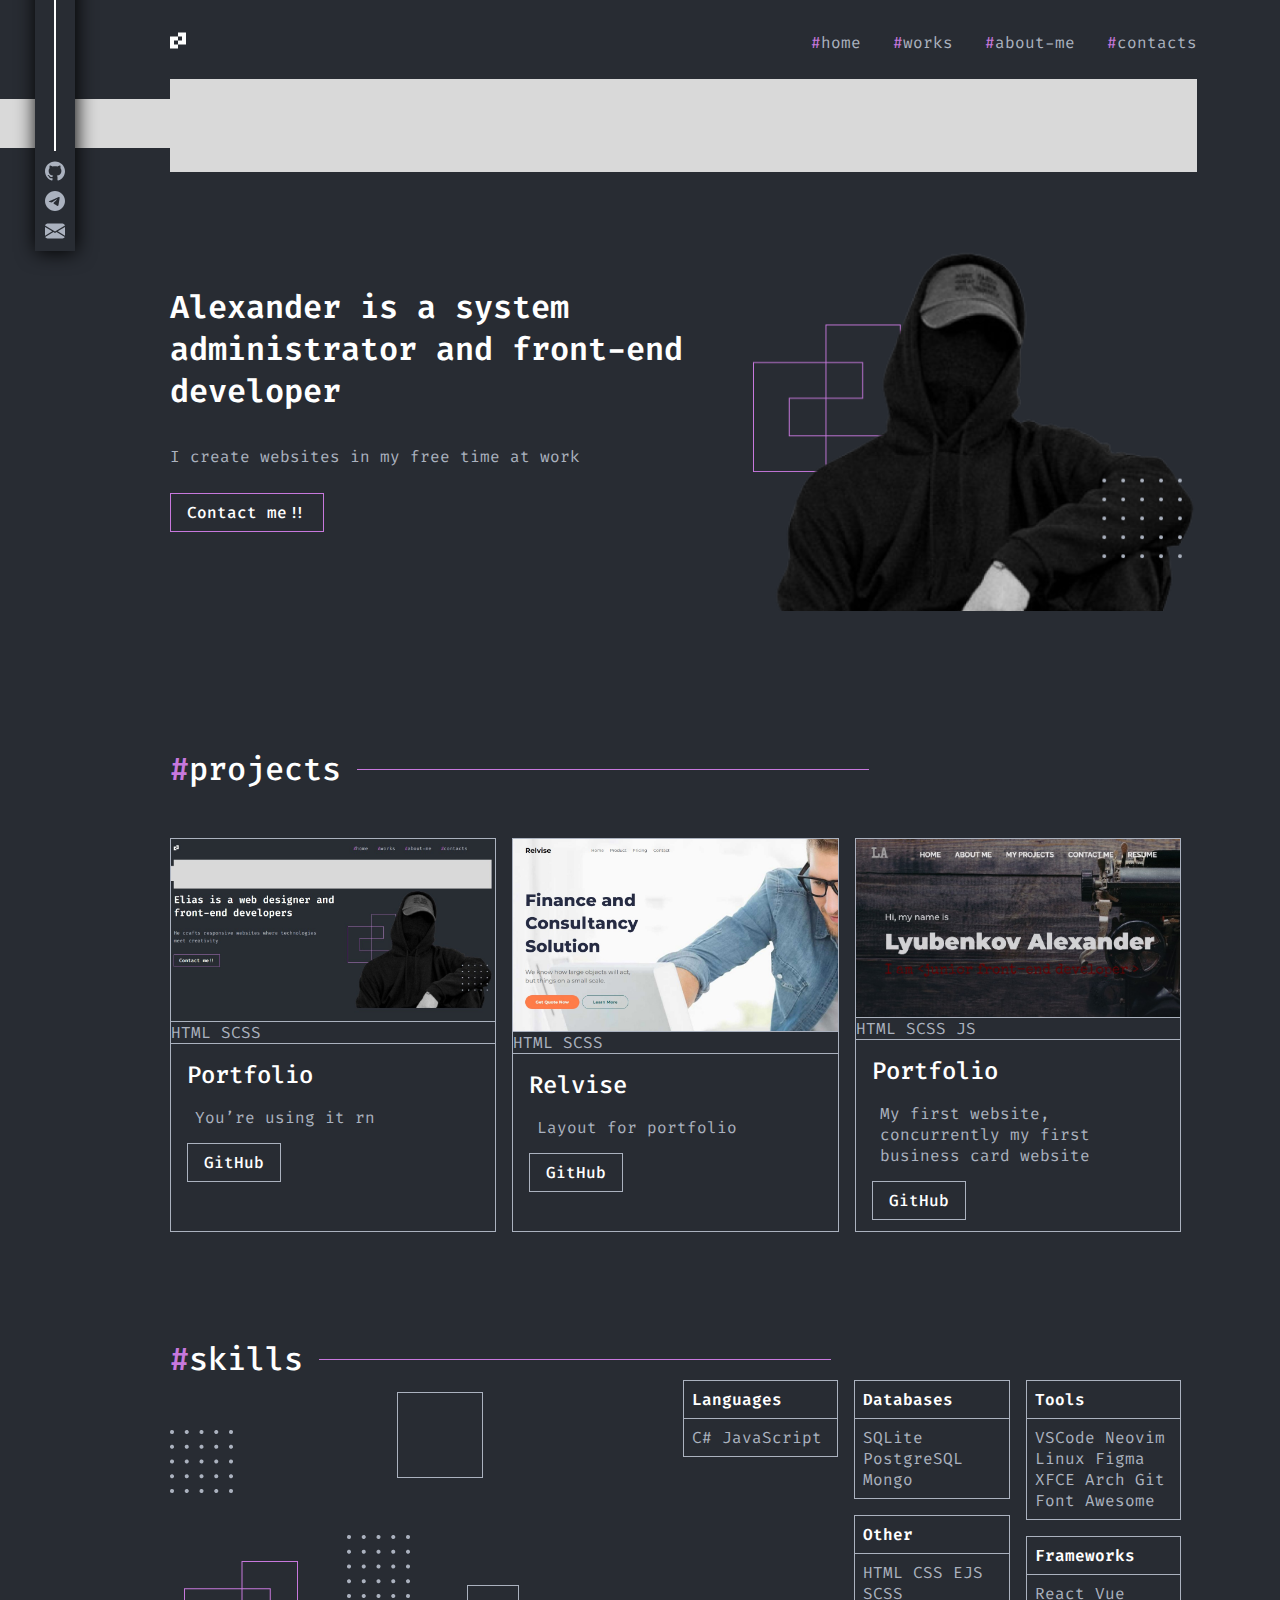
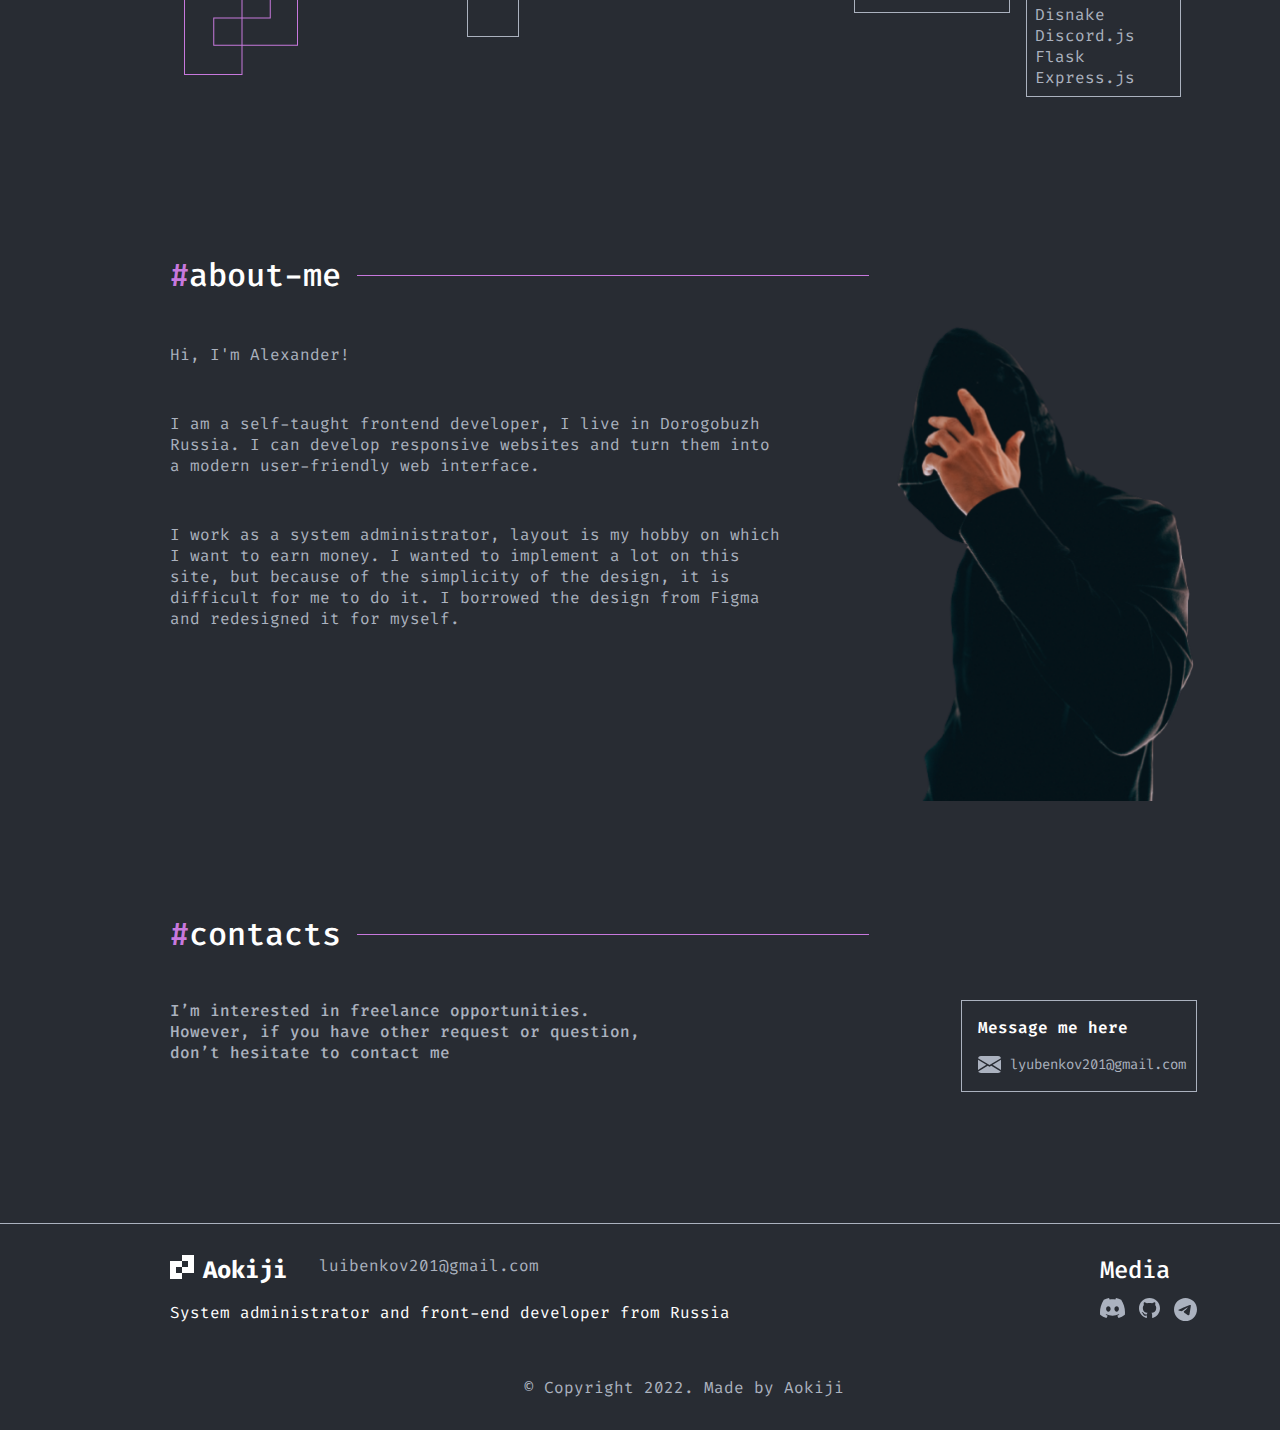
<file: index.html>
<!DOCTYPE html>
<html>
    <meta charset="UTF-8">
    <meta lang="en">
    <meta name="viewport" content="width=device-width, initial-scale=1">
    <link rel="stylesheet" href="css/reset.css">
    <link rel="stylesheet" href="css/style.css">
    <link rel="stylesheet" href="css/media/teg.css" type="text/css">
    <link href="https://fonts.googleapis.com/css?family=Fira+Code:300,regular,500,600,700" rel="stylesheet" />
</html>
<body>
    <div class="wrapper">
        <div class="contackt">
            <div class="contackt-back">
            <div class="polos"><span class="polosss"></span></div>
            <div class="href-img"><a href="https://github.com/Aokij1"><img src="img/contact/Vector.svg" alt="" class="qweqrw"></a></div>
            <div class="href-img"><a href="https://t.me/l1Lman"><img src="img/contact/Vector1.svg" alt="" class="qweqrw"></a></div>
            <div class="href-img"><a href="#contacts"><img src="img/contact/Vector2.svg" alt="" class="qweqrw"></a></div>
        </div>
        </div>
        <header class="header">
            <div class="header-content __container">
                <div class="menu-logo"><img src="img/logo.png" alt="logo" class="logo"></div>
                <nav class="menu-content">                  
                 
                    <ul class="menu-list">
                        <li class="menu-item">#<a href="#" class="menu-href">home</a></li>
                        <li class="menu-item">#<a href="#works" class="menu-href">works</a></li>
                        <li class="menu-item">#<a href="#about-me" class="menu-href">about-me</a></li>
                        <li class="menu-item">#<a href="#contacts" class="menu-href">contacts</a></li>
                    </ul>
                </nav>
            </div>
        </header>
        <main class="main">
            <section class="polosa-no">
                <div class="no-container"></div>
            </section>
            <section class="main-content __container">
                <div class="main-first">
                    <div class="polosa"></div>
                </div>
                <div class="main-elias elias">
                    <div class="elias-text">
                        <div class="elias-elis">Alexander is a system administrator and front-end developer</div>
                        <div class="elieas-craft">I create websites in my free time at work</div>
                        <button class="elieas-contact">Contact me!!</button>
                    </div>
                    <div class="elias-photo"><img src="img/photo.png" alt="cover" class="photo"></div>
                </div>
            </section>
        
            <section class="main-projects __container">
                <div class="projects-content">
                    <div class="projects-zagalowok">
                        <span class="zagalowok--">#</span>
                        <span class="zagalowok-" id="works">projects</span>
                        <div class="projects-cherta"></div>
                    </div>
                    <div class="plit">
                    <div class="projects-plit">
                        <div class="plit-img"><img src="img/plit/cover1.jpg" alt=""></div>
                        <div class="plit-html"> <span class="html-text">HTML
                            SCSS</span></div>            
                        <div class="plit-name">
                            <span class="name-text">Portfolio</span>
                        </div>
                        <div class="plit-info">   <span class="info-text">You’re using it rn</span></div>
                        <div class="plit-href">
                            <a href="" class="plit-href-info">GitHub</a>
                         </div>
                    </div>
                    <div class="projects-plit ">
                        <div class="plit-img"><img src="img/plit/cover2.jpg" alt=""></div>
                        <div class="plit-html"> <span class="html-text">HTML
                            SCSS </span></div>
                        <div class="plit-name"><span class="name-text">Relvise</span></div>
                        <div class="plit-info"><span class="info-text">Layout for portfolio</span></div>
                        <div class="plit-href">
                           <a href="https://aokij1.github.io/Relvise/" class="plit-href-info">GitHub</a>
                        </div>
                    </div>
                    <div class="projects-plit ">
                        <div class="plit-img"><img src="img/plit/cover3.jpg" alt=""></div>
                        <div class="plit-html"> <span class="html-text">HTML
                            SCSS JS</span></div>
                        <div class="plit-name"><span class="name-text">Portfolio
                        </span></div>
                        <div class="plit-info"><span class="info-text">My first website, concurrently my first business card website</span></div>
                        <div class="plit-href">
                           <a href="https://aokij1.github.io/Portfolio-not-relevant-/" class="plit-href-info">GitHub</a>
                        </div>
                    </div>
                </div>
                </div>   
            </section>
            <section class="main-skill __container">
                <div class="projects-zagalowok">
                    <span class="zagalowok--">#</span>
                    <span class="zagalowok-" id="works">skills</span>
                    <div class="projects-cherta"></div>
                </div>
                <div class="skill">
                    <div class="skill-figur">
                        <div class="figur"><img src="img/prostran/Group 36.png" alt=""></div>
                    </div>
                    <div class="skill-block">
                        <div class="skill-info">
                        <div class="info-lang">
                            <div class="info-zagal"><span>Languages</span></div>
                            <div class="info-text"><span>C# JavaScript</span></div>
                        </div>
                         </div>
                         <div class="skill-info">
                        <div class="info-lang">
                            <div class="info-zagal"><span>Databases</span></div>
                            <div class="info-text"><span>SQLite PostgreSQL Mongo</span></div>
                        </div>
                        <div class="info-lang">
                            <div class="info-zagal"><span>Other</span></div>
                            <div class="info-text"><span>HTML CSS EJS SCSS</span></div>
                        </div>
                        </div>
                          <div class="skill-info">
                        <div class="info-lang">
                            <div class="info-zagal"><span>Tools</span></div>
                            <div class="info-text"><span>VSCode Neovim Linux Figma XFCE Arch Git Font Awesome</span></div>
                        </div>
                        <div class="info-lang">
                            <div class="info-zagal"><span>Frameworks</span></div>
                            <div class="info-text"><span>React Vue Disnake Discord.js Flask Express.js</span></div>
                        </div>
                        </div>
                </div>
                </div>
            </section>
            <section class="main-ab-me __container" id="about-me">
                <div class="ab-me">
                    <div class="projects-zagalowok">
                        <span class="zagalowok--">#</span>
                        <span class="zagalowok-" id="works">about-me</span>
                        <div class="projects-cherta"></div>
                    </div>
                    <div class="ab-me-content">
                        <div class="ab-me-text">
                            <div class="text-ab"><span class="ab-zagal">Hi, I'm Alexander! <br> </span>
                                <span class="ab-zagal">I am a self-taught frontend developer, I live in Dorogobuzh Russia. I can develop responsive websites and turn them into a modern user-friendly web interface.  <br></span>
                                <span class="ab-zagal">  I work as a system administrator, layout is my hobby on which I want to earn money. I wanted to implement a lot on this site, but because of the simplicity of the design, it is difficult for me to do it. I borrowed the design from Figma and redesigned it for myself.</span></div>
                        </div>
                        <div class="ab-me-img"><img src="img/photo/cover.png" alt=""></div>
                    </div>
                </div>
            </section>
            <section class="main-contaction __container">
                <div class="contaction" id="contacts">
                    <div class="projects-zagalowok">
                        <span class="zagalowok--">#</span>
                        <span class="zagalowok-" id="works">contacts</span>
                        <div class="projects-cherta"></div>
                    </div>
                    <div class="contaction-content">
                        <div class="contaction-text"><span>I’m interested in freelance opportunities. However, if you have other request or question, don’t hesitate to contact me</span></div>
                        <div class="contaction-meseg">
                            <div class="meseg-zagal"><span>Message me here</span></div>
                            <div class="meseg-img">
                                <img src="img/contact/Vector4.svg" alt="" class="pozta" id="contacts">
                                <span>lyubenkov201@gmail.com</span>
                            </div>
                        </div>
                    </div>
                </div>
            </section>
        </main>     
        <footer class="footer">
            <div class="footer-content __container">
                <div class="footer-info">
                    <div class="fi-zagal">
                        <div class="fi-zag-no-text">
                        <div class="zagal-log"><img src="img/contact/Vector7.svg" alt=""></div>
                        <div class="zagal-name"><span>Aokiji</span></div>
                        <div class="zagal-mail"><span>luibenkov201@gmail.com</span></div>
                    </div>
                        <div class="zagal-text"><span>System administrator and front-end developer from Russia</span></div>
                    </div>
                    <div class="fi-med">
                        <div class="med-text"><span>Media</span></div>
                        <div class="med-img">
                           <a href="https://github.com/Aokij1"><img src="img/contact/Vector6.svg" alt=""></a> 
                            <a href="https://t.me/l1Lman"><img src="img/contact/Vector.svg" alt=""></a>
                            <a href="https://discord.gg/Dx9BGfPd"><img src="img/contact/Vector1.svg" alt=""></a>
                        </div>
                    </div>
                </div>
                <div class="fi-made"><span>© Copyright 2022. Made by Aokiji</span></div>
            </div>
        </footer>
    </div>
          
        
</body>
</file>
<file: css/style.css>
body{
    background: #282C33
}
.__container{
    width: 1027px;
    margin: 0px 170px 0px 170px;
    align-items: center;
    object-position: centers;
}
.wrapper {
    z-index: 50;
}
.contackt {
    z-index: 100;
    position: fixed;
    margin: -40px 0px 0px 35px;
}
.contackt-back{
    background-color: #282C33;
    width: 40px;
    height: auto;
    box-shadow: 1px 1px 20px rgb(0, 0, 0);
    padding-bottom: 10px;
}
.polos {
    display: flex;
    flex-direction: row;
    justify-content: center;
}
.polosss{
    height: 191px;
    width: 1px;
    border: 1px solid #fff;
}
.href-img {
  display: flex;
  flex-direction: row;
  justify-content: center;
  
}   
.qweqrw{
    margin-top: 10px;
    width: 20px;
    height: 20px;
    
}
/*=========================================HEADER====================================*/
.header {
    
}
.header-content {
    padding: 32px 0px 0px 0px;
}
.menu-content {
    display: flex;
    justify-content: flex-end;

}
.menu-logo {
    position: absolute;
}

.menu-list {
    display: flex;
}


.menu-item {
    font-family: 'Fira Code';
    font-style: normal;
    font-weight: 400;
    font-size: 16px;
    line-height: 21px;
    color: #C778DD;
    
}
.menu-item:not(last-child){
    margin: 0px 0px 0px 32px;
}

.menu-href{
    line-height: 21px;
    font-size: 16px;
    font-family: 'Fira Code';
    font-style: normal;
    color: #ABB2BF;
    position: relative;
    font-weight: 400;
    display: inline-block;
    text-decoration: none;
    -webkit-transition: all .3s linear;
    -moz-transition: all .3s linear;
    transition: all .3s linear;
  }
  
  .menu-href:hover{
    color: #FFFFFF;
  }
  
  .menu-href:before, .menu-href:after{
    content: '';
    background: #ABB2BF;
    position: absolute;
    width: 0;
    height: 2px;
    -webkit-transition: all .3s linear;
    -moz-transition: all .3s linear;
    transition: all .3s linear;
  }
  
  .menu-href:before{
    top: 0;
    left: 0;
  }
  
  .menu-href:after{
    top: 100%;
    right: 0;
  }
  
  .menu-href:hover:before, .menu-href:hover:after{
    width: 100%;
  }

/*=================================MAIN=======================================*/
.main {
    flex: 1 1 auto;
}
.polosa-no{
    padding-top: 46px;
    position: absolute;
    display: flex;
    max-width: 171px;
    max-height: 49px;

}
.no-container{
    background: #D9D9D9;
    width: 171px;
    height: 49px;
}
.main-content {
}
.main-first {
    position: relative;
    z-index: 100;
    padding-top: 26px;
    max-width: 100%;
    max-height: 93px;
}
.polosa {
    background: #D9D9D9;
    width: 100%;
    height: 93px;
  
}
.main-elias {
  display: flex;
  margin-top: 100px;
}
.elias {

}
.elias-text {
    margin-top: 40px;
    width: 60%;
}
.elias-elis {
    flex-wrap: wrap;
    font-family: 'Fira Code';
    font-style: normal;
    font-weight: 600;
    font-size: 32px;
    line-height: 42px;
    color: #FFFFFF;
}
.elieas-craft {
    font-family: 'Fira Code';
    font-style: normal;
    font-weight: 400;
    font-size: 16px;
    line-height: 25px;
    color: #ABB2BF;
    margin-top: 32px;

}
.elieas-contact {
    font-family: 'Fira Code';
    font-style: normal;
    font-weight: 500;
    font-size: 16px;
    line-height: 21px;
    color: #FFFFFF;
    margin-top: 24px;
    border: 1px solid #C778DD;
    padding: 8px 16px;

}
.elias-photo {
  
}
.photo{
   
}


/*======================================================================*/
.main-projects {
    margin-top: 137px;
}

.projects-content {
   
}
.projects-zagalowok {
    font-family: 'Fira Code';
    font-style: normal;
    font-weight: 500;
    font-size: 32px;
    line-height: 42px;
    color: #FFFFFF;
    display: flex;
}
.zagalowok-- {
    color: #C778DD;

}
.zagalowok- {

}
.projects-cherta {
    height: 1px;
    background: rgb(199 120 221);
    width: 512px;
    margin-top: 21px;
    margin-left: 16px;
}
.projects-plit {
    border: 1px solid #ABB2BF;
    width: 100%;
    margin-bottom: 106px;
}
.projects-plit:not(first-child) {
    margin-right: 16px;
    margin-top: 48px;
}
.plit {
    height: auto;
    display: flex;
}
.plit-img {
    border-bottom: 1px solid #ABB2BF;
}
.plit-html {
   
}
.html-text {
    font-family: 'Fira Code';
    font-style: normal;
    font-weight: 400;
    font-size: 16px;
    line-height: 21px;
    color: #ABB2BF;
    
}
.plit-name {
    border-top: 1px solid #ABB2BF;
    display: flex;
    flex-wrap: wrap;
}
.name-text {
    font-family: 'Fira Code';
    font-style: normal;
    font-weight: 500;
    font-size: 24px;
    line-height: 31px;
    color: #FFFFFF;
    margin: 16px 16px 0px 16px;
    
}
.plit-info {
    margin: 16px 16px 0px 16px;
}
.info-text {
    font-family: 'Fira Code';
    font-style: normal;
    font-weight: 400;
    font-size: 16px;
    line-height: 21px;
    color: #ABB2BF;
    
}
.plit-href{
    margin: 24px 16px 20px 16px;
    
}
.plit-href-info {
    font-family: 'Fira Code';
    font-style: normal;
    font-weight: 500;
    font-size: 16px;
    line-height: 21px;
    color: #FFFFFF;
    border: 1px solid #ABB2BF;
    padding: 8px 16px;
}
/*====================================================================*/
.main-skill {
  
}
.skill {
    display: flex;
}
.skill-figur {
    width: 100%;
    margin-top: 12px;
}
.figur {
}
.skill-info {
  width: 100%;
}
.skill-info:not(first-child) {
    margin-right: 16px;
}

.info-lang {
    height: auto;
    border: 1px solid #ABB2BF;
    width: 100%;
}
.info-lang:not(last-child) {
    margin-bottom: 16px;
}
.info-zagal {
    font-family: 'Fira Code';
    font-style: normal;
    font-weight: 600;
    font-size: 16px;
    line-height: 21px;
    color: #FFFFFF;
    padding: 8px;
    border-bottom: 1px solid #ABB2BF;

}
.info-text {
    display: flex;
    font-family: 'Fira Code';
    font-style: normal;
    font-weight: 400;
    font-size: 16px;
    line-height: 21px;
    color: #ABB2BF;
    margin: 8px;
}
.skill-block{
    display: flex;
    width: 100%;
    margin-left: -1px;
}
/*=====================================================================*/
.main-ab-me {
    
}
.ab-me {
    margin-top: 141px;
    margin-bottom: 112px;
}
.ab-me-content {
    width: 100%;
    display: flex;
}
.ab-me-text {
    width: 60%;
    font-family: 'Fira Code';
    font-style: normal;
    font-weight: 400;
    font-size: 16px;
    line-height: 21px;
    color: #ABB2BF;
}
.text-ab {
}
.ab-zagal {
    margin-top: 48px;
    display: inline-block;
}
.txt-but {
    margin-top: 27px;
}
.ab-me-img {
    margin-left: 75px;
}
/*=======================================================*/
.contaction-content {
    display: flex;
    margin-top: 45px;
}
.contaction-text {
    font-family: 'Fira Code';
    font-style: normal;
    font-weight: 500;
    font-size: 16px;
    line-height: 21px;
    color: #ABB2BF;
    width: 50%;

}
.contaction-meseg {
    width: auto;
    justify-content: flex-end;
    margin-left: 290px;
    border: 1px solid #ABB2BF;
}
.meseg-zagal {
    font-family: 'Fira Code';
font-style: normal;
font-weight: 600;
font-size: 16px;
line-height: 21px;
color: #FFFFFF;
margin-top: 16px;
margin-left: 16px;
}
.meseg-img {
    margin: 16px;
    display: flex;
    font-family: 'Fira Code';
font-style: normal;
font-weight: 400;
font-size: 14px;
line-height: 21px;
color: #ABB2BF;

}
.pozta{
    margin-right: 9px;
}
/*==========================footer=======================================*/
.footer {
    margin-top: 131px;
    border-top: 1px solid #ABB2BF;
}
.footer-content {
}
.footer-info {
    display: flex;
    margin-top: 31px;
    justify-content: space-between;
}
.fi-zagal {
}
.zagal-log {
    margin-right: 9px;
}
.zagal-name {
    font-family: 'Fira Code';
font-style: normal;
font-weight: 700;
font-size: 24px;
line-height: 31px;
color: #FFFFFF;
margin-right: 32px;
}
.zagal-mail {
    font-family: 'Fira Code';
font-style: normal;
font-weight: 400;
font-size: 16px;
line-height: 21px;
color: #ABB2BF;

}
.fi-zag-no-text{
    display: flex;
    margin-bottom: 16px;
}
.zagal-text {
    font-family: 'Fira Code';
font-style: normal;
font-weight: 400;
font-size: 16px;
line-height: 21px;
color: #FFFFFF;
}
.fi-med {
    font-family: 'Fira Code';
    font-style: normal;
    font-weight: 500;
    font-size: 24px;
    line-height: 31px;
    color: #FFFFFF;
}
.med-text {
}
.med-img {
    margin-top: 12px;
}
.fi-made {
    display: flex;
    justify-content: center;
    font-family: 'Fira Code';
font-style: normal;
font-weight: 400;
font-size: 16px;
line-height: 21px;
color: #ABB2BF;
margin-top: 48px;
margin-bottom: 32px;

}
</file>
<file: css/media/teg.css>
@media(max-width: 1200px) {
    .__container{
        margin: 0px 70px 0px 70px;
    }
    .header-content {
        width: auto;
    }
    .main-content {
        width: auto;
    }
    .contackt {
        margin: 0px 0px 0px 15px;
    }
    .polosa-no{
        display: none;
    }
    .main-projects {
        width: auto;
    }
    .main-skill {
        width: auto;
    }
    .main-ab-me {
        width: auto;
    }
    .photo{
        margin-bottom: 100px;
    }
    .main-contaction{
        width: auto;
    }
    .footer-content {
        width: auto;
    }
}
@media(max-width: 960px) {
    .main-first{
      display: none;
    }
    .contackt-back{
       display: none;
    }
    .elias{
        display: block;
    }
    .elias-text{
        width: auto;
    }
    .plit{
        flex-wrap: wrap;
    }
    .projects-plit{
        flex: 0 1 47%;
    }
    .projects-plit:last-child{
        flex: 1 1 100%;
        margin-bottom: 100px;
    }
    .projects-plit:not(last-child){
        margin-bottom: 20px;
    }
    .ab-me-content {
        flex-wrap: wrap;
    }
    .ab-me-text{
        width: 100%;
    }
    .contaction-content{
        flex-wrap: wrap;
    }
    .contaction-meseg{
        margin: 15px 0px 0px 0px;
    }
    .contaction-text{
        width: 100%;
    }
    .footer-info{
        display: flex;
        flex-wrap: wrap;
    }
    .fi-med{
        margin-top: 20px;
    }
}
@media(max-width: 680px) {
    .__container{
        margin: 0px 30px 0px 30px;
    }
.menu-logo{
    display: none;
}
.menu-list{
    flex-wrap: wrap;
}
.elieas-contact {
 display: none;
}
.projects-plit{
   flex: 1 1 100%;
}
.skill {
   flex-wrap: wrap;
}
.skill-figur {
    display: flex;
    justify-content: space-around;
    position: absolute;
    margin-top: 50px;
    width: auto;
}
.skill-block{
    flex-wrap: wrap;
   margin-top: 20px;
}
.ab-me-img{
    display: none;
}

}
@media(max-width: 425px) {
    .skill-figur {
        display: none;
    }
    .zagal-log{
        display: none;
    }
    .zagal-mail{
        display: none;
    }
}
</file>
